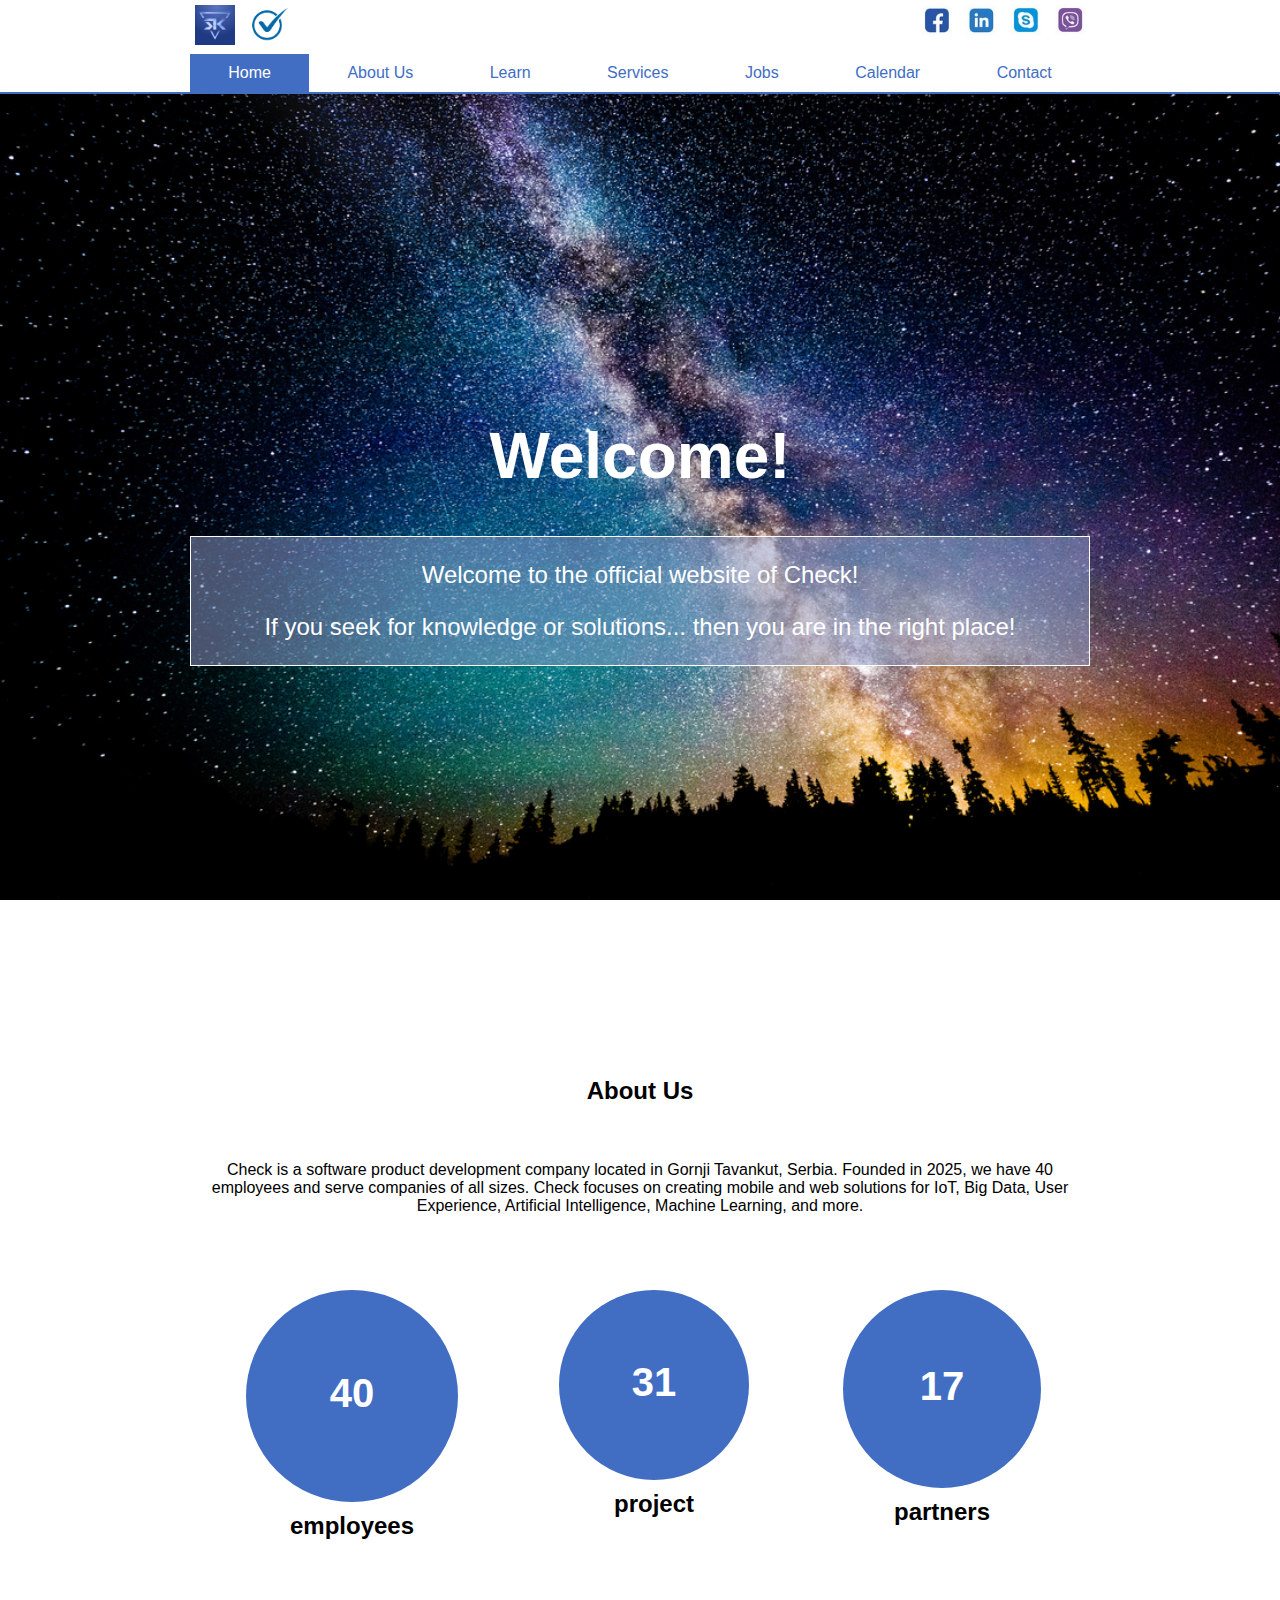
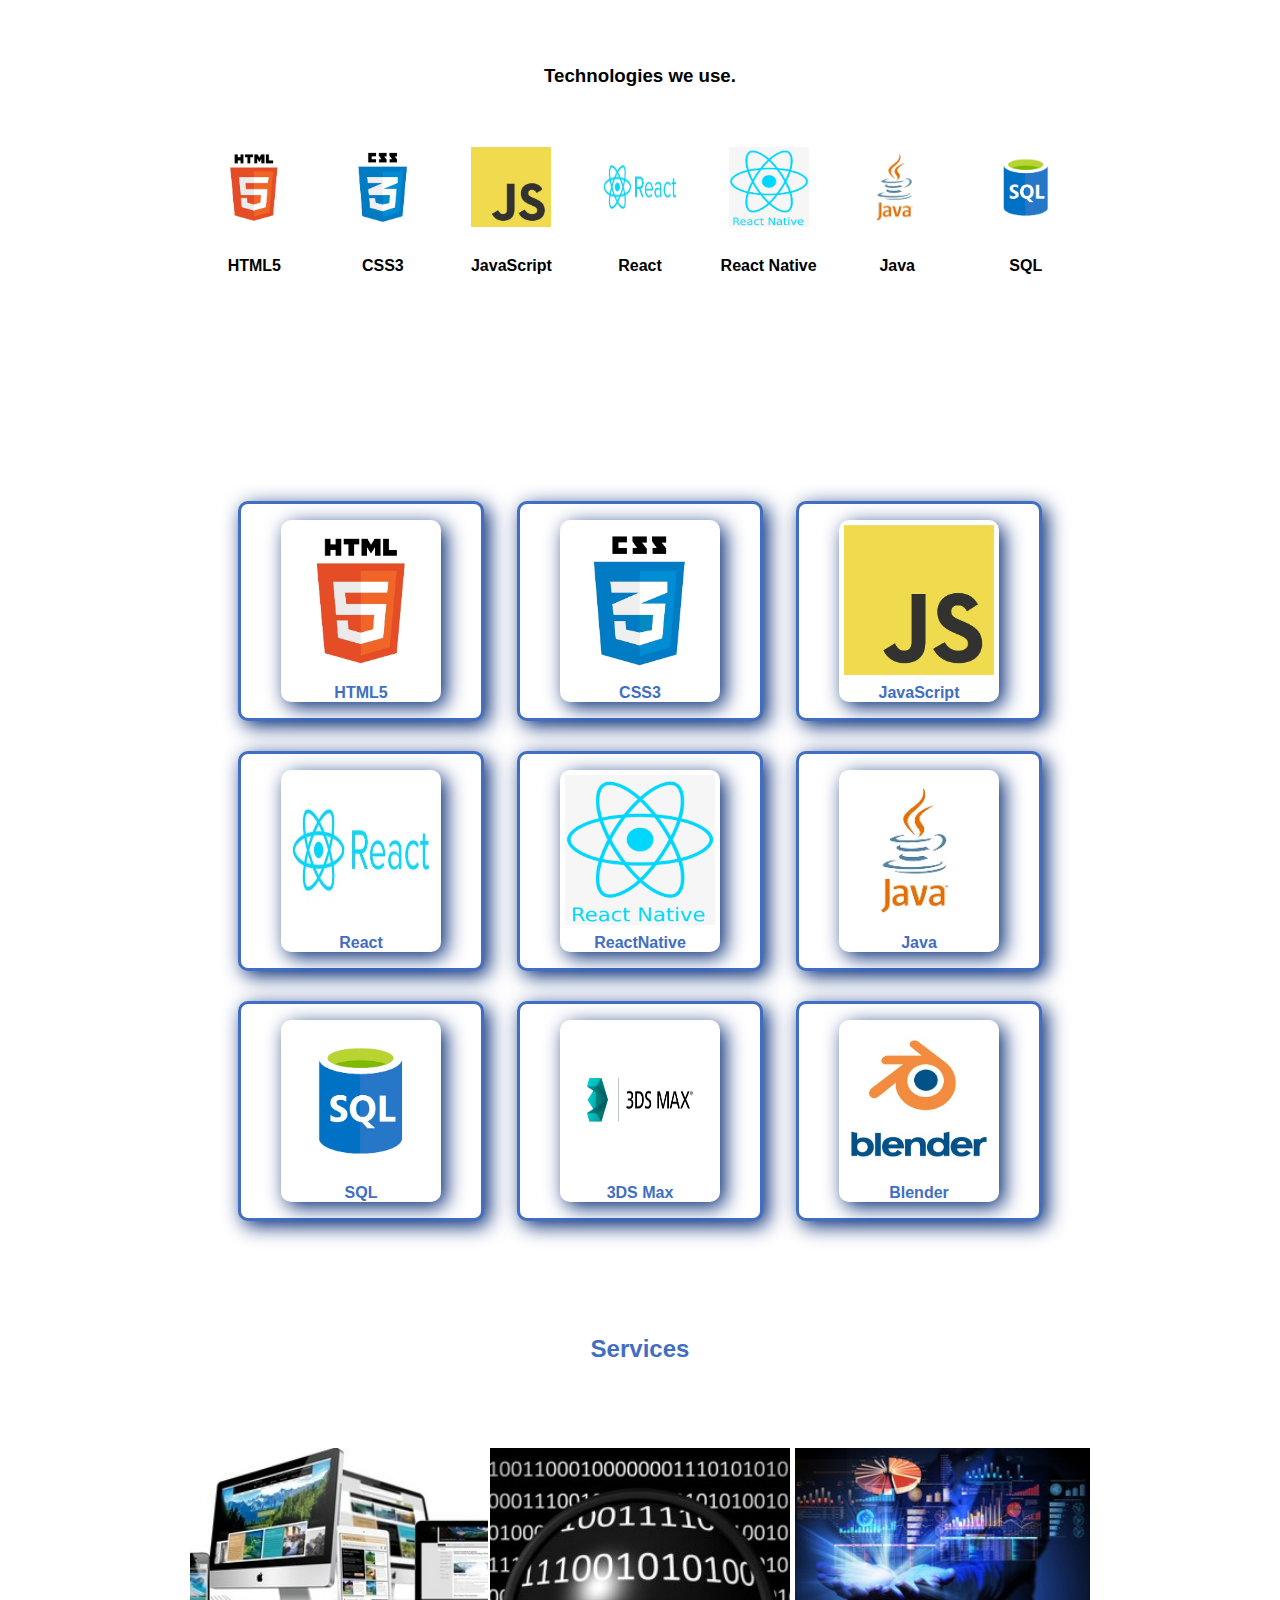
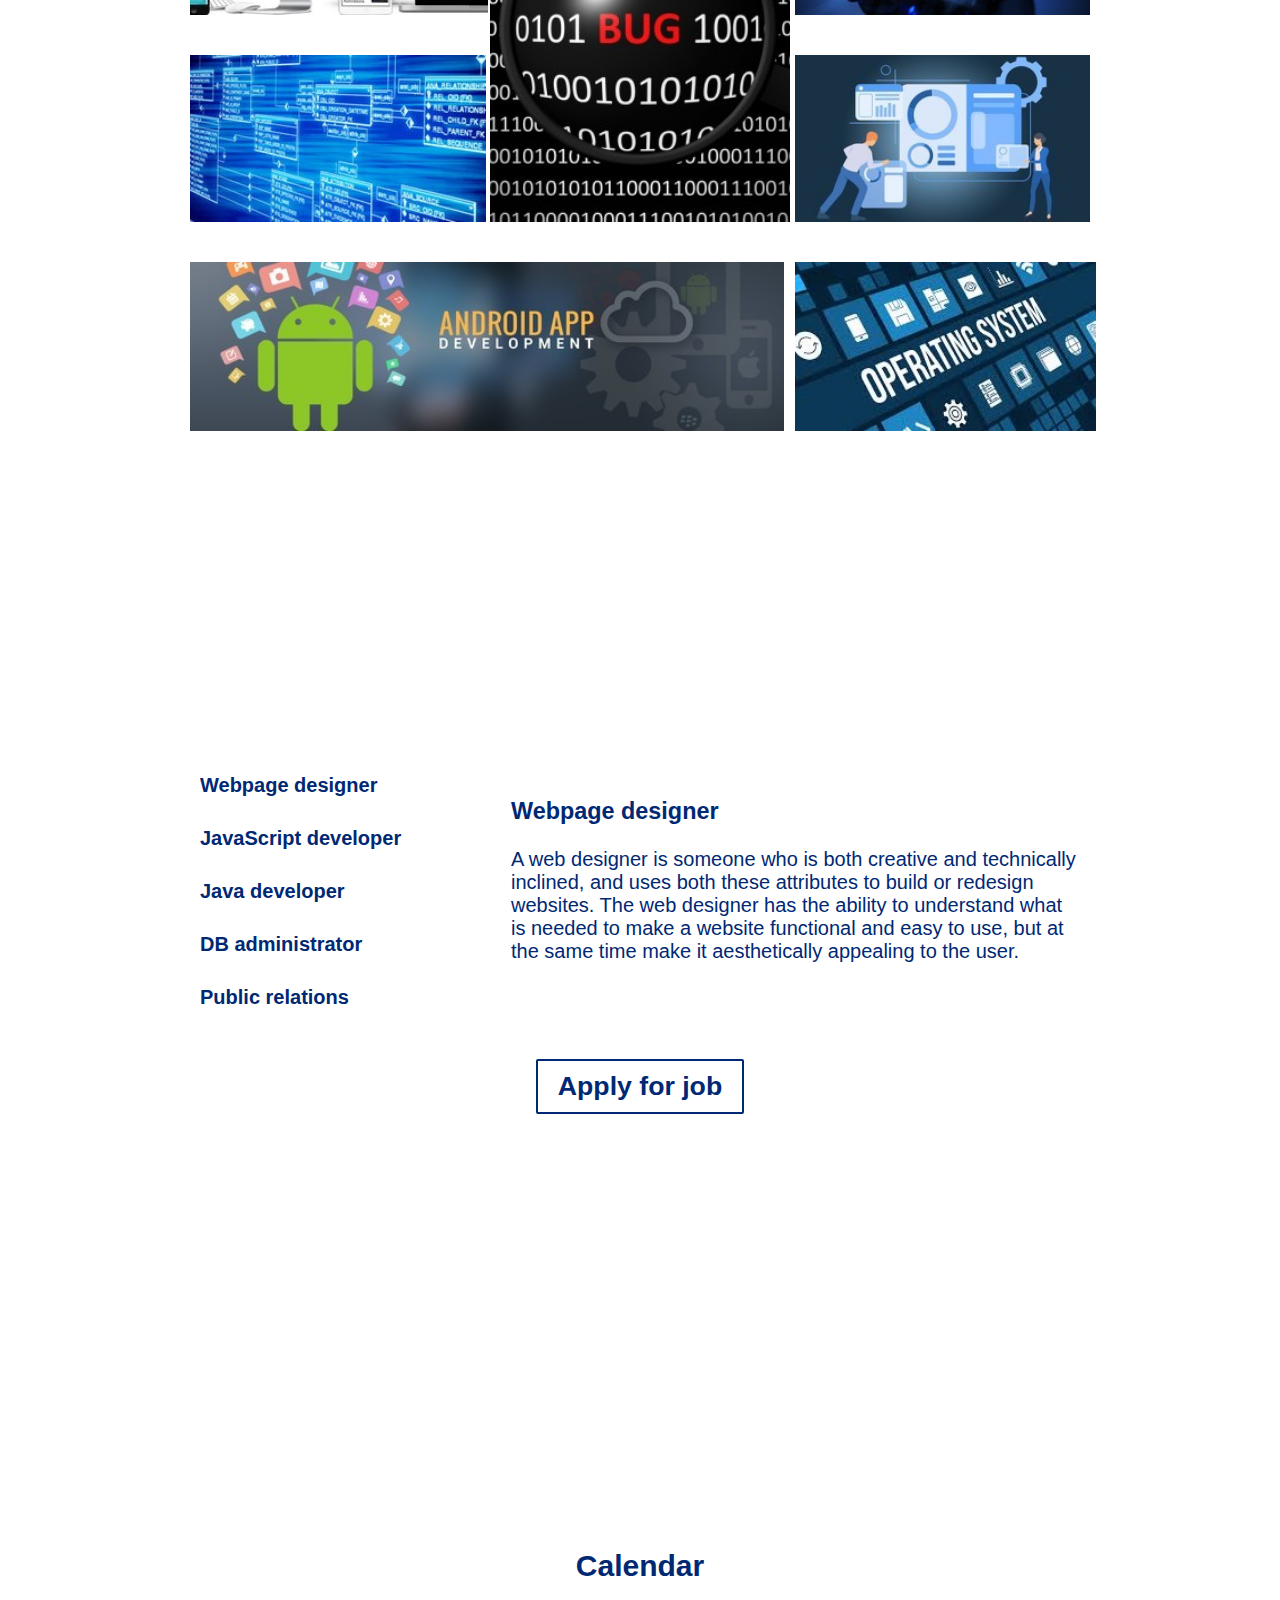
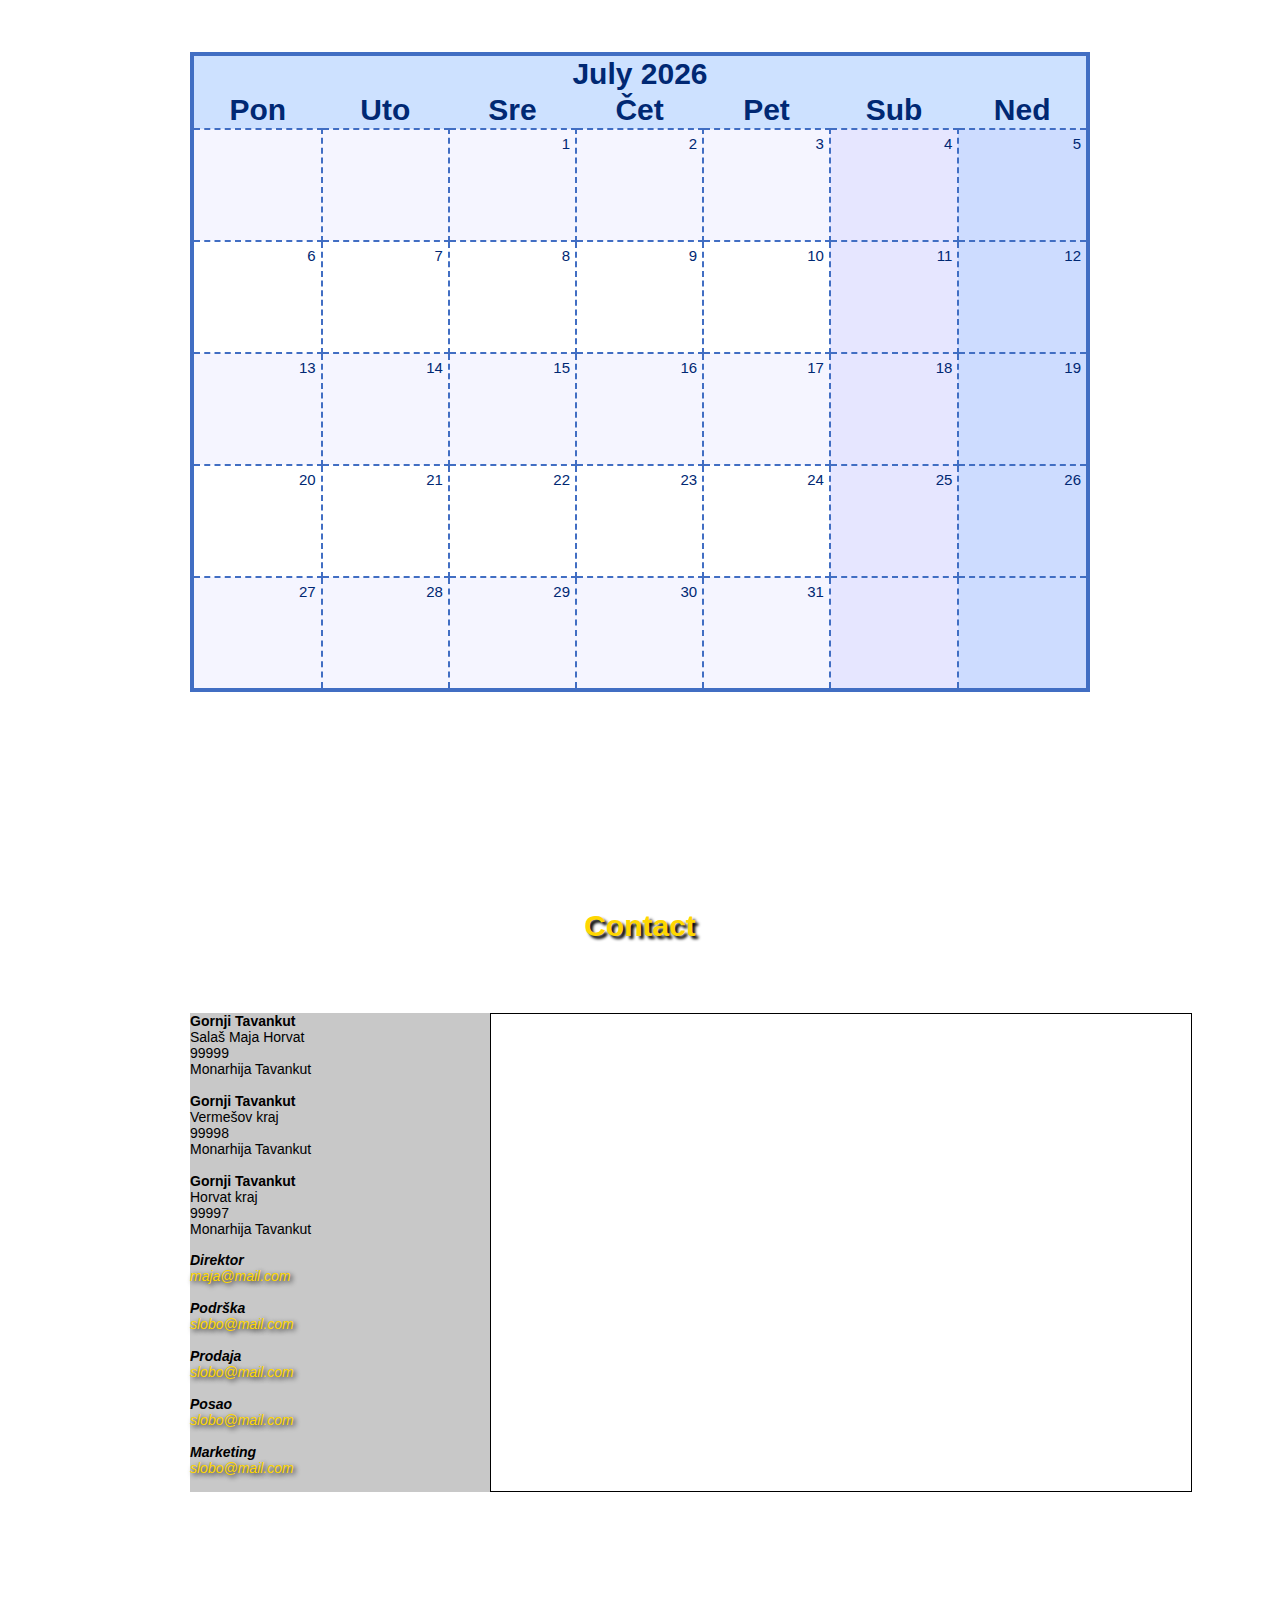
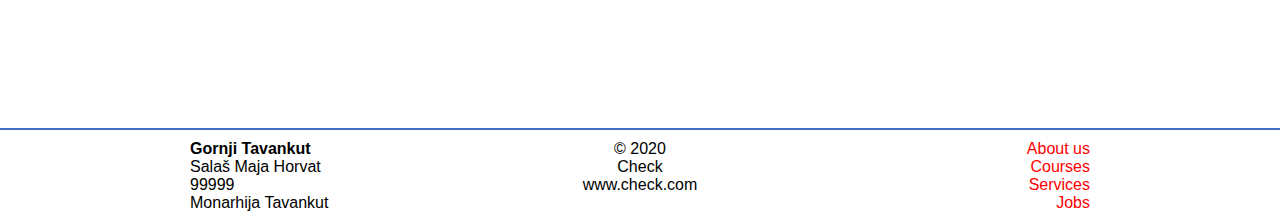
<file: index.html>
<!DOCTYPE html>
<html>
    <head>
        <title>Stranica</title>
        <meta charset="utf-8">
        <link rel="stylesheet" href="main.css">
    </head>
    <body>
       <div class="header">
           <div class="column">
                <div id="logo_i_social">
                    <div id="logo">
                        <img alt="logo" src="pic/skLogo.jpg">
                        <img alt="logo" src="pic/check.jpg">
                    </div>
                    <div id="social">
                        <a href="#"><img alt="facebook" src="pic/f.jpg"></a>
                        <a href="#"><img alt="twiter" src="pic/li.jpg"></a>
                        <a href="#"><img alt="skype" src="pic/s.jpg"></a>
                        <a href="#"><img alt="viber" src="pic/v.jpg"></a>
                    </div>
                </div>
                <nav id="main_nav">
                    <div>
                        <a href="#" class="activ">Home</a>
                    </div>
                    <div>
                        <a href="#about">About Us</a>
                    </div>
                    <div>
                        <a href="#learn">Learn</a>
                        <div>
                            <a href="#">HTML5</a>
                            <a href="#">CSS3</a>
                            <a href="#">JavaScript</a>
                            <a href="#">React</a>
                            <a href="#">ReactNative</a>
                            <a href="#">Java</a>
                            <a href="#">SQL</a>
                            <a href="#">3DS Max</a>
                            <a href="#">Blender</a>
                        </div>
                    </div>
                    <div>
                        <a href="#services">Services</a>
                        <div>
                            <a href="#">Creating websites</a>
                            <a href="#">Fixing bugs</a>
                            <a href="#">Data analysis</a>
                            <a href="#">Creating databases</a>
                            <a href="#">Testing software</a>
                            <a href="#">Creating android applications</a>
                            <a href="#">Repairing operating system</a>
                        </div>
                    </div>
                    <div>
                        <a href="#career">Jobs</a>
                        <div>
                            <a href="#">Webpage designer</a>
                            <a href="#">JavaScript developer</a>
                            <a href="#">Java developer</a>
                            <a href="#">DB administrator</a>
                            <a href="#">Public relations</a>
                        </div>
                    </div>
                    <div>
                        <a href="#calendar">Calendar</a> 
                    </div>
                    <div>
                        <a href="#contact">Contact</a> 
                    </div> 
                </nav>
           </div>
       </div>
       <div class="page" id="firstPage">
           <div class="column">
               <h1>Welcome!</h1>
               <div class="darkBox">
                    <p>Welcome to the official website of Check!</p>
                    <p>If you seek for knowledge or solutions... then you are in the right place!</p>
               </div>
           </div>
       </div> 
       <div class="page" id="about">
           <div class="column">
               <h2 class="aboutUs">About Us</h2>
               <p class="alignCenter">Check is a software product development company located in Gornji Tavankut, Serbia. Founded in 2025, we have 40 employees and serve companies of all sizes. Check focuses on creating mobile and web solutions for IoT, Big Data, User Experience, Artificial Intelligence, Machine Learning, and more.</p>
               <div class="circles">
                   <div class="circleHolder">
                        <div class="circle">40</div>
                        <div class="circleText">employees</div>
                   </div>
                   <div class="circleHolder">
                       <div class="circle">31</div>
                       <div class="circleText">project</div>
                    </div>
                    <div class="circleHolder">
                          <div class="circle">17</div>
                          <div class="circleText">partners</div> 
                    </div>
               </div>
               <h3 class="alignCenter">Technologies we use.</h3>
               <div class="tehnologies">
                    <div class="teh">
                        <img alt="HTML5" src="pic/HTML5.jpg">
                        <p>HTML5</p>
                    </div>
                    <div class="teh">
                        <img alt="CSS3" src="pic/CSS3.jpg">
                        <p>CSS3</p>
                    </div>
                    <div class="teh">
                        <img alt="JavaScript" src="pic/JavaScript.jpg">
                        <p>JavaScript</p>
                    </div>
                    <div class="teh">
                        <img alt="React" src="pic/React.jpg">
                        <p>React</p>
                    </div>
                    <div class="teh">
                        <img alt="React Native" src="pic/ReactNative.jpg">
                        <p>React Native</p>
                    </div>
                    <div class="teh">
                        <img alt="Java" src="pic/Java.jpg">
                        <p>Java</p>
                    </div>
                    <div class="teh">
                        <img alt="SQL" src="pic/SQL.jpg">
                        <p>SQL</p>
                    </div>
               </div>
           </div>
       </div> 
       <div class="page" id="learn">
           <div class="column">
                <h2 class="devCourses">Developer courses</h2>
                    <p>Click on window with program language or software you are interested in to get more informations.</p>
                <div class="courses">
                    <a href="#">
                        <div>
                            <figure>
                                <img alt="HTML5" src="pic/HTML5.jpg">
                                <figcaption>HTML5</figcaption>
                            </figure>
                        </div>
                    </a>
                    <a href="#">
                        <div>
                            <figure>
                                <img alt="CSS3" src="pic/CSS3.jpg">
                                <figcaption>CSS3</figcaption>
                            </figure>
                        </div>
                    </a>
                    <a href="#">
                        <div>
                            <figure>
                                <img alt="JavaScript" src="pic/JavaScript.jpg">
                                <figcaption>JavaScript</figcaption>
                            </figure>
                        </div>
                    </a> 
                </div>
                <div class="courses">
                    <a href="#">
                        <div>
                            <figure>
                                <img alt="React" src="pic/React.jpg">
                                <figcaption>React</figcaption>
                            </figure>
                        </div>
                    </a>
                    <a href="#">
                        <div>
                            <figure>
                                <img alt="ReactNative" src="pic/ReactNative.jpg">
                                <figcaption>ReactNative</figcaption>
                            </figure>
                        </div>
                    </a>
                    <a href="#">
                        <div>
                            <figure>
                                <img alt="Java" src="pic/Java.jpg">
                                <figcaption>Java</figcaption>
                            </figure>
                        </div>
                    </a>
                </div>
                <div class="courses">
                    <a href="#">
                        <div>
                            <figure>
                                <img alt="SQL" src="pic/SQL.jpg">
                                <figcaption>SQL</figcaption>
                            </figure>
                        </div>
                    </a>
                    <a href="#">
                        <div>
                            <figure>
                                <img alt="3DS Max" src="pic/3DSMax.jpg">
                                <figcaption>3DS Max</figcaption>
                            </figure>
                        </div>
                    </a>
                    <a href="#">
                        <div>
                            <figure>
                                <img alt="Blender" src="pic/blender.jpg">
                                <figcaption>Blender</figcaption>
                            </figure>
                        </div>
                    </a>
                </div>
           </div>
       </div> 
       <div class="page" id="services">
           <div class="column">
               <h2>Services</h2>
                <div class="base">
                    <div class="service" id="service1">
                        <img alt="service1" src="pic/website.jpg">
                        <div class="textHolder">
                            <p>Creating<br />websites</p>
                        </div>
                        
                    </div>
                    <div class="service" id="service2">
                        <img alt="service2" src="pic/fixing.jpg">
                        <div class="textHolder">
                            <p>Fixing<br />bugs</p>
                        </div>
                    </div>
                    <div class="service" id="service3">
                        <img alt="service3" src="pic/dataAnalysis.jpg">
                        <div class="textHolder">
                            <p>Data<br />analysis</p>
                        </div>
                    </div>
                    <div class="service" id="service4">
                        <img alt="service4" src="pic/database.jpg">
                        <div class="textHolder">
                            <p>Creating<br />databases</p>
                        </div>
                    </div>
                    <div class="service" id="service5">
                        <img alt="service5" src="pic/testing.jpg">
                        <div class="textHolder">
                            <p>Testing<br />software</p>
                        </div>
                    </div>
                    <div class="service" id="service6">
                        <img alt="service6" src="pic/applications.jpg">
                        <div class="textHolder">
                            <p>Creating android<br />applications</p>
                        </div>
                    </div>
                    <div class="service" id="service7">
                        <img alt="service7" src="pic/os.jpg">
                        <div class="textHolder">
                            <p>Repairing<br />operating<br />system</p>
                        </div>
                    </div>
                </div>
           </div>
       </div>
       <div class="page" id="career">
           <div class="column">
               <h2>Career</h2>
               <div class="careerColumns">
                    <div class="jobList">
                        <label for="idJob1">Webpage designer</label>
                        <label for="idJob2">JavaScript developer</label>
                        <label for="idJob3">Java developer</label>
                        <label for="idJob4">DB administrator</label>
                        <label for="idJob5">Public relations</label>
                    </div>
                    <div class="jobDescriptions">
                        <input type="radio" name="jobItem" value="1" id="idJob1" checked>
                        <div class="jobDescription">
                            <h3>Webpage designer</h3>
                            <p>A web designer is someone who is both creative and technically inclined, and uses both these attributes to build or redesign websites. The web designer has the ability to understand what is needed to make a website functional and easy to use, but at the same time make it aesthetically appealing to the user.</p>
                        </div>
                        <input type="radio" name="jobItem" value="2" id="idJob2">
                        <div class="jobDescription">
                            <h3>JavaScript developer</h3>
                            <p>A JavaScript developer is responsible for implementing the front-end logic that defines the behavior of the visual elements of a web application. A JavaScript developer is also responsible for connecting this with the services that reside on the back-end. They are usually supported by back-end web developers, who are responsible for server-side application logic. JavaScript developers often work alongside other front-end web developers who specialize in markup and styling.</p>
                        </div>
                        <input type="radio" name="jobItem" value="3" id="idJob3">
                        <div class="jobDescription">
                            <h3>Java developer</h3>
                            <p>This Java developer job description template is optimized for posting in online job boards or careers pages and easy to customize for your company. Modify this Java job description to hire for other J2EE or Java programmer roles at your company.</p>
                        </div>
                        <input type="radio" name="jobItem" value="4" id="idJob4">
                        <div class="jobDescription">
                            <h3>DB administrator</h3>
                            <p>Database administrators (DBAs) are employees who work with technology, using specialized types of software to store and organize a company's data. This could include a variety of information, from confidential financial numbers, to payroll data, to customer shipping records. A DBA makes sure that data is available to users, and that it's kept secure from unauthorized access or accidental loss or corruption.</p>
                        </div>
                        <input type="radio" name="jobItem" value="5" id="idJob5">
                        <div class="jobDescription">
                            <h3>Public relations</h3>
                            <p>Public relations refers to the relationship between a company and the public. People working in public relations (PR) help a company project a positive image to the public in order to achieve its goals. If you are interested in a career in this field, read on for more information about PR job titles, descriptions, and career tips.</p>
                        </div>
                    </div>
               </div>
               <div class="jobApllyDiv">
                <a href="index2Form.html" class="jobApply">Apply for job</a>
            </div>
           </div>
        </div>
        <div class="page" id="calendar">
            <div class="column">
                <h2>Calendar</h2>
                     <table id=tableCalendar>
                        <thead>
                            <tr>
                                <th colspan="7" id="title"></th> 
                            </tr>
                            <tr>
                                <th>Pon</th>
                                <th>Uto</th>
                                <th>Sre</th>
                                <th>Čet</th>
                                <th>Pet</th>
                                <th>Sub</th>
                                <th>Ned</th>
                            </tr>
                        </thead>
                        <tbody id="days">
                            
                        </tbody>
                     </table>
                     
            </div>
         </div>
       <div class="page" id="contact">
            <div class="column">
                <h2>Contact</h2>
                <div class="contactRegion">
                    <div class="contactAddress">
                        <strong>Gornji Tavankut</strong><br />
                        Salaš Maja Horvat<br />
                        99999<br />
                        Monarhija Tavankut<br />
                        <br />
                        <strong>Gornji Tavankut</strong><br />
                        Vermešov kraj<br />
                        99998<br />
                        Monarhija Tavankut<br />
                        <br />
                        <strong>Gornji Tavankut</strong><br />
                        Horvat kraj<br />
                        99997<br />
                        Monarhija Tavankut
                    </div>
                    <div class="contactMails">
                        <strong>Direktor</strong><br />
                        <a class="goldLink" href="mailto:maja@mail.com">maja@mail.com</a><br />
                        <br />
                        <strong>Podrška</strong><br />
                        <a class="goldLink" href="mailto:slobo@mail.com">slobo@mail.com</a><br />
                        <br />
                        <strong>Prodaja</strong><br />
                        <a class="goldLink" href="mailto:slobo@mail.com">slobo@mail.com</a><br />
                        <br />
                        <strong>Posao</strong><br />
                        <a class="goldLink" href="mailto:slobo@mail.com">slobo@mail.com</a><br />
                        <br />
                        <strong>Marketing</strong><br />
                        <a class="goldLink" href="mailto:slobo@mail.com">slobo@mail.com</a><br />
                        <br />
                    </div>
                    <iframe class="contactMap" width="700" height="477" frameborder="0" scrolling="no" marginheight="0" marginwidth="0" src="https://www.openstreetmap.org/export/embed.html?bbox=19.442195892333988%2C46.04021847087266%2C19.476592540740967%2C46.05353291858443&amp;layer=mapnik&amp;marker=46.04687609587927%2C19.459394216537476" style="border: 1px solid black"></iframe><br/>
                </div>
           </div>
       </div>
       <div class="footer">
        <div class="column">
            <div class="footerColumn alignLeft">
                <strong>Gornji Tavankut</strong><br />
                        Salaš Maja Horvat<br />
                        99999<br />
                        Monarhija Tavankut
            </div>
            <div class="footerColumn alignCenter">
                &copy; 2020<br />
                Check<br />
                www.check.com
            </div>
            <div class="footerColumn alignRight">
                <a class="redLink" href="#about">About us</a><br />
                <a class="redLink" href="#learn">Courses</a><br />
                <a class="redLink" href="#services">Services</a><br />
                <a class="redLink" href="#career">Jobs</a><br />
            </div>
        </div>
       </div>
       <script src="javaScript.js"></script>
    </body>
</html>
</file>
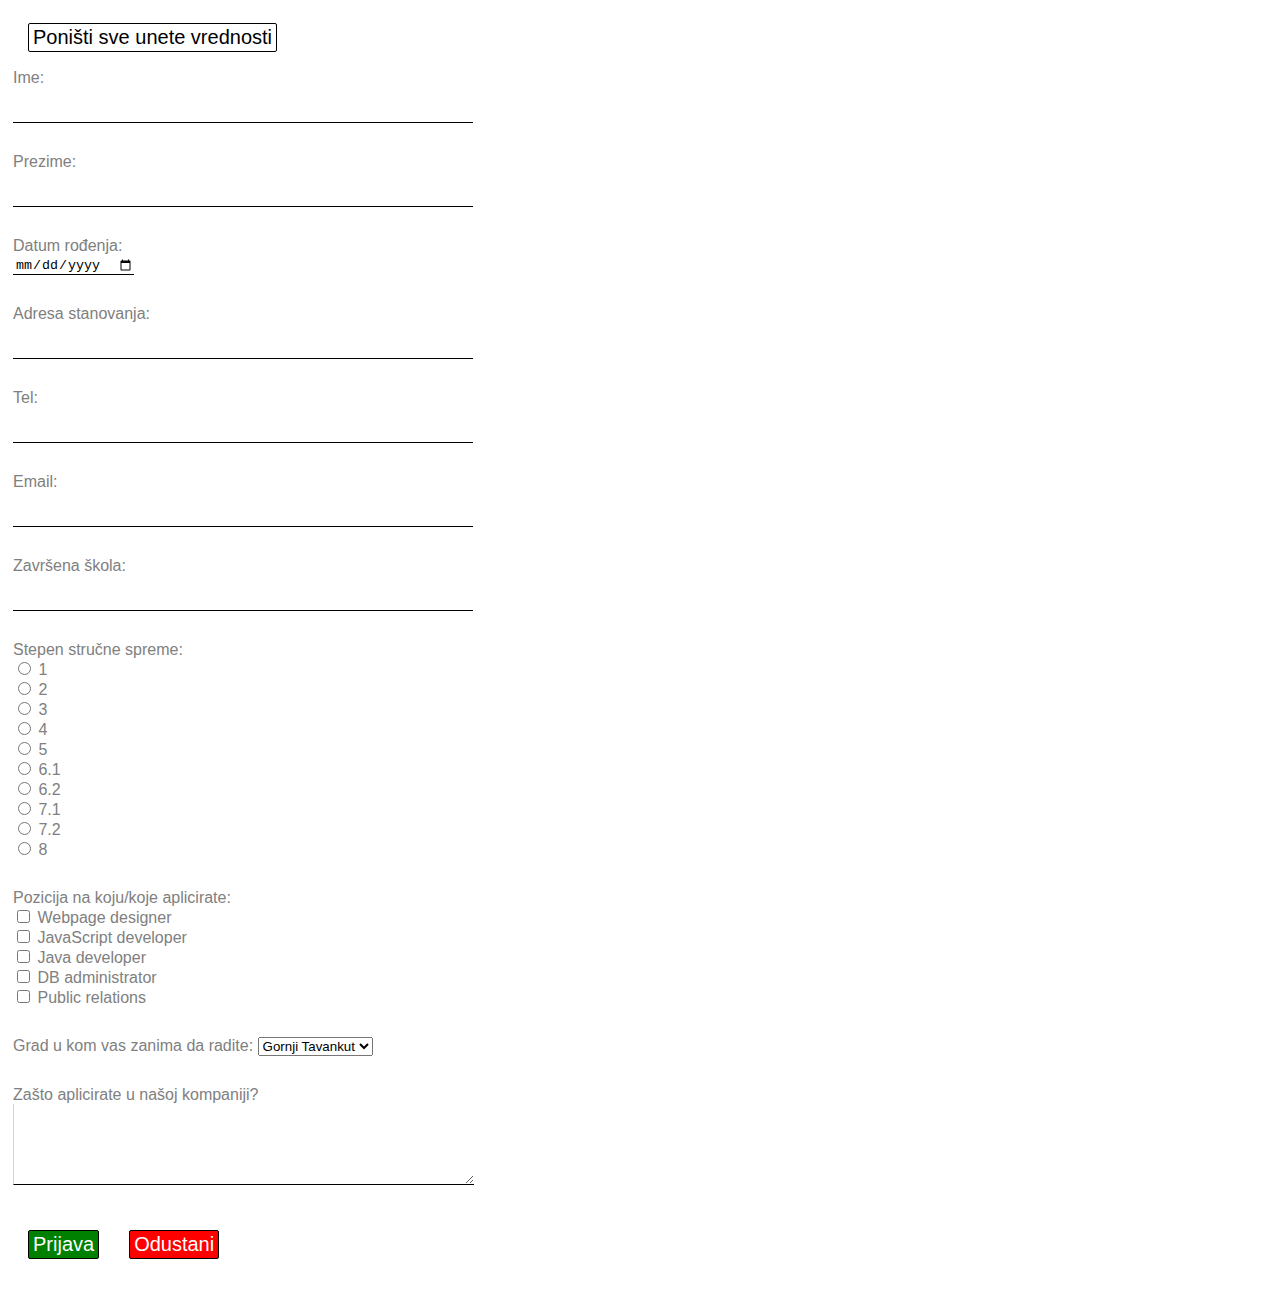
<file: index2Form.html>
<!DOCTYPE html>
<html>
    <head>
        <title>Stranica2formular</title>
        <meta charset="utf-8">
        <link rel="stylesheet" href="main2Form.css">
    </head>
    <body>

        <div class="form">
            <a href="index2Form.html" class="button">Poništi sve unete vrednosti</a>
            <div class="inputCollum">
                <label>Ime:</label>
                <input type="text" minlength="2" maxlength="50">
            </div>
            <div class="inputCollum">
                <label>Prezime:</label>
                <input type="text" minlength="2" maxlength="50">
            </div>
            <div class="inputCollum">
                <label>Datum rođenja:</label>
                <input type="date">
            </div>
            <div class="inputCollum">
                <label>Adresa stanovanja:</label>
                <input type="text" minlength="2" maxlength="100">
            </div>
            <div class="inputCollum">
                <label>Tel:</label>
                <input type="tel" >
            </div>
            <div class="inputCollum">
                <label>Email:</label>
                <input type="email">
            </div>
            <div class="inputCollum">
                <label>Završena škola:</label>
                <input type="text" minlength="2" maxlength="100">
            </div>
            <div class="inputCombined">
                <label>Stepen stručne spreme:</label><br />
                <input type="radio" name="stepenStrucneSpreme" id="sss1" value="1">
                <label for="sss1">1</label><br />
                <input type="radio" name="stepenStrucneSpreme" id="sss2" value="2">
                <label for="sss2">2</label><br />
                <input type="radio" name="stepenStrucneSpreme" id="sss3" value="3">
                <label for="sss3">3</label><br />
                <input type="radio" name="stepenStrucneSpreme" id="sss4" value="4">
                <label for="sss4">4</label><br />
                <input type="radio" name="stepenStrucneSpreme" id="sss5" value="5">
                <label for="sss5">5</label><br />
                <input type="radio" name="stepenStrucneSpreme" id="sss6.1" value="6.1">
                <label for="sss6.1">6.1</label><br />
                <input type="radio" name="stepenStrucneSpreme" id="sss6.2" value="6.2">
                <label for="sss6.2">6.2</label><br />
                <input type="radio" name="stepenStrucneSpreme" id="sss7.1" value="7.1">
                <label for="sss7.1">7.1</label><br />
                <input type="radio" name="stepenStrucneSpreme" id="sss7.2" value="7.2">
                <label for="sss7.2">7.2</label><br />
                <input type="radio" name="stepenStrucneSpreme" id="sss8" value="8">
                <label for="sss8">8</label><br />
            </div>
            <div class="inputCombined">
                <label>Pozicija na koju/koje aplicirate:</label><br />
                <input type="checkbox" name="webDesigner" id="job1" value="webDesigner">
                <label for="job1">Webpage designer</label><br />
                <input type="checkbox" name="javaScript" id="job2" value="javaScript">
                <label for="job2">JavaScript developer</label><br />
                <input type="checkbox" name="Java" id="job3" value="Java">
                <label for="job3">Java developer</label><br />
                <input type="checkbox" name="dataBase" id="job4" value="dataBase">
                <label for="job4">DB administrator</label><br />
                <input type="checkbox" name="publicRelations" id="job5" value="publicRelations">
                <label for="job5">Public relations</label><br />           
            </div>
            <div class="inputCombined">
                <label>Grad u kom vas zanima da radite:</label>
                <select>
                    <option value="GT">Gornji Tavankut</option>
                    <option value="DT">Donji Tavankut</option>
                    <option value="SU">Subotica</option>
                    <option value="NS">Novi Sad</option>
                    <option value="BG">Beograd</option>
                </select>
            </div>
            <div class="inputCollum">
                <label>Zašto aplicirate u našoj kompaniji?</label>
                <textarea rows="4" minlength="2" maxlength="5000"></textarea>
            </div>
            <button class="button green">Prijava</button><a href="index.html#career" class="button red">Odustani</a>  
        </div>
    </body>
</html>
</file>
<file: main.css>
html {
    scroll-behavior: smooth;
}

body{
   margin: 0px; 
   padding: 0px;
   font-family: Calibri, sans-serif;
}
.header {
    border-bottom: 2px solid rgb(65, 110, 195);
}

.page {
    
}

.column {
    width: 900px;
    margin: 0px auto;
}
.page .column {
    height: 100vh;
}

#logo_i_social {
    display: flex;
}

#logo {
    flex-grow: 1;
}

#logo img {
    height: 40px;
    width: 40px;
    margin: 5px;
}

#social {
    flex-basis: 0;
    flex-grow: 1;
    text-align: right;
}

#social a {
    text-decoration: none;
}

#social a img {
    height: 30px;
    width: 30px;
    margin: 5px;
}

#main_nav {
    display: flex;
}

#main_nav > div {
    flex-grow: 1;
    position: relative;
}

#main_nav > div > a {
    display: block;
    text-align: center;
    text-decoration: none;
    color:  rgb(65, 110, 195);
    padding: 10px 0px;
    transition: 200ms;
}

#main_nav  div a:hover,
#main_nav  div a.activ {
    background:  rgb(65, 110, 195);
    color: white;
}

#main_nav > div > div > a {
    display: block;
    border-bottom: 1px solid rgb(65, 110, 195);
    border-top: 1px solid rgb(65, 110, 195);
    text-align: left;
    text-decoration: none;
    background:  white;
    color: rgb(65, 110, 195);
    padding: 10px 010px;
    transition: 200ms;
}

#main_nav > div > div > a:hover{
    background:  rgb(65, 110, 195);
    color: white;
}

#main_nav > div > div {
    display: none;
    position: absolute;
    min-width: 150px;
}

#main_nav > div:hover > div {
    display: block;
}

#firstPage {
    text-align: center;
    color: white;
    background-image: url(pic/galaxy.jpeg);
    background-size: cover;
    background-attachment: fixed;
}

#firstPage h1 {
    font-size: 48pt;
    margin-top: 0px;
    padding-top: calc(50vh - 125px);
}

.darkBox {
    background-color:  rgba(145, 160, 205, 0.5);
    border: 1px solid white;
    font-size: 24px;
}

#learn {
    background-image: url(pic/developer.jpg);
    background-size: cover;
    background-attachment: fixed;
}

.alignCenter {
    text-align: center;
}

.circles {
    display: flex;
    margin: 50px 0px 100px 0px;
    padding: 25px 0px;
}

.circleHolder {
    flex-grow: 1;
    text-align: center;
}

.circle {
    background: rgb(65, 110, 195);
    color: white;
    font-size: 40px;
    font-weight: bold;
    display: inline-block;
    padding: 25%;
    width: 50px;
    height: 50px;
    border-radius: 50%;
}

.circleText {
    font-size: 24px;
    font-weight: bold;
    margin-top: 10px;
}

.tehnologies {
    display: flex;
    margin: 50px 0px;
}
.teh {
    flex-grow: 1;
    text-align: center;
}

.teh img {
    height: 80px;
    width: 80px;
    margin: 10px;
}

.teh p {
    font-weight: bold;
}

.aboutUs {
    text-align: center;
    padding-top: calc(50vh - 43vh);
    padding-bottom: calc(50vh - 46vh);
}

#learn {
    color:white;
}

#learn h2 {
    text-align: center;
    padding-top: calc(50vh - 46vh);
    padding-bottom: calc(50vh - 49vh);
}

#learn p {
    font-size: large;
    text-align: center;
    padding-top: 10px;
    padding-bottom: 10px;
    text-shadow: 0px 0px 20px 30px rgb(0, 40, 115);
    font-weight: bold;
}

.courses {
    display: flex;
    padding: 15px;
    justify-content: space-evenly;
    
}

.courses > div {
    flex-grow: 1;
    text-align: center;
}

#learn img {
        height: 150px;
        width: 150px;
        margin: 5px;
    }

#learn a {
    text-decoration: none;
    color:rgb(65, 110, 195);
    font-weight: bold;
    text-align: center;
    background-color: white;
    border: 3px solid rgb(65, 110, 195);
    border-radius: 10px;
    box-shadow: 5px 5px 20px rgb(0, 40, 115);
    transition: 400ms;
}

.courses figure {
    border-radius: 10px;
    box-shadow: 5px 5px 20px rgb(0, 40, 115);
}

#learn a :hover {
    color: rgb(0, 35, 100);
    text-shadow: 5px 5px 20px rgb(0, 40, 115);
    letter-spacing: 2px;
}

#services h2 {
    padding-top: calc(50vh - 41vh);
    padding-bottom: calc(50vh - 45vh);
    text-align: center;
    color: rgb(65, 110, 195);
}



.base {
    margin-top: 40px;
    height: 500px;
    display: grid;
    grid-template:  "a b c"
                    "d b e"
                    "f f g";
    align-content:  space-between;
    justify-content: space-between;
}

#service1 {
    grid-area: a;
}

#service2 {
    grid-area: b;
}

#service3 {
    grid-area: c;
}

#service4 {
    grid-area: d;
}

#service5 {
    grid-area: e;
}

#service6 {
    grid-area: f;
}

#service7 {
    grid-area: g;
}

.service{
    display: grid;
    grid-template: "region";
    align-content: stretch;
    justify-content: stretch;
    padding-bottom: 40px;
}

.service img {
    grid-area: region;
    justify-self: stretch;
    align-self: stretch;
}

.service .textHolder {
    grid-area: region;
    justify-self: stretch;
    align-self: stretch;
    display: grid;
    align-content: center;
    justify-content: center;
    font-size: 20px;
    font-weight: bold;
    background-color: rgba(22, 70, 160, 0.9);
    color: white;
    opacity: 0.0;
    transition: 500ms;
    text-align: center;
}

.service:hover .textHolder {
    opacity: 1.0;
    box-shadow: 5px 5px 20px rgb(0, 40, 115);
}

#career {
    background-image: url(pic/building.jpg);
    background-size: cover;
    background-attachment: fixed;
}

#career h2 {
    padding-top: calc(50vh - 41vh);
    padding-bottom: calc(50vh - 45vh);
    text-align: center;
    color: white;
    font-size: 30px;
}

.careerColumns {
    display: flex;
}

.jobList {
    flex-grow: 1;
    flex-basis: 0;
}

.jobList > label:hover {
    background-color: rgb(0, 40, 115);
    color: white;
}

.jobDescriptions {
    flex-grow: 2;
    flex-basis: 0;
}

.jobApllyDiv {
    margin-top: 30px;
    display: flex;
    justify-content: center;
    align-items: center;
  }

.jobApply {
    display: inline-block;
    text-decoration: none;
    font-family: sans-serif;
    font-weight: bold;
    font-size: 20pt;
    border: 2px solid rgb(0, 40, 115);
    background-color: rgba(255, 255, 255, 0.9);
    color: rgb(0, 40, 115);
    padding: 10px 20px;
    margin: 15px;
    cursor: pointer;
    border-radius: 2px;
}

.jobApply:hover {
    background-color:  rgb(0, 40, 115);
    color:rgba(255, 255, 255, 0.9);
    border: 2px solid white;
    box-shadow: 5px 5px 5px rgb(0, 40, 115);
    text-shadow: 2px 2px 15px white;
}

.jobList label {
    display: block;
    margin-bottom: 10px;
    border: 1px solidwhite;
    background-color: rgba(255, 255, 255, 0.9);
    color: rgb(0, 40, 115);
    padding:  10px;
    font-weight: bold;
    font-size: 20px;
}

.jobDescriptions input {
    display: none;
}

.jobDescriptions .jobDescription {
    display: none;
}

.jobDescriptions input:checked+.jobDescription{
    display: block;
}

.jobDescription {
    margin-left: 10px;
    border: 1px solid white;
    background-color: rgba(255, 255, 255, 0.9);
    color: rgb(0, 40, 115);
    padding:  10px;
    font-size: 20px;
}

.jobApply {
    margin: auto;
    text-decoration: none;
    
}

#calendar {
    color: rgb(0, 40, 115);
}

#calendar h2 {
    padding-top: calc(50vh - 45vh);
    padding-bottom: calc(50vh - 45vh);
    text-align: center;
    font-size: 30px;
}

#tableCalendar {
    border: 4px solid rgb(65, 110, 195);
    border-collapse: collapse;
}

#tableCalendar thead tr th {
    font-size: 30px;
    background-color: rgb(205, 225, 255);
}

#tableCalendar tbody tr td {
    font-size: 15px;
    padding: 5px;
    width: 130px;
    height: 100px;
    /*background-color: rgb(240, 245, 255);*/
    border: 2px dashed rgb(65, 110, 195);
    text-align: right;
    vertical-align: top;
}

#tableCalendar tbody tr:nth-child(odd) td {
    background-color: rgb(245, 245, 255);}

#tableCalendar tbody tr td:nth-child(6) {
    background-color: rgb(230, 230, 255);
}

#tableCalendar tbody tr td:nth-child(7) {
    background-color: rgb(205, 220, 255);
}

#contact {
    background-image: url(pic/salas.jpg);
    background-size: cover;
    background-attachment: fixed;
}

#contact h2 {
    color: gold;
    padding-top: calc(50vh - 41vh);
    padding-bottom: calc(50vh - 45vh);
    text-align: center;
    font-size: 30px;
    text-shadow: 3px 3px 3px black;
}

.contactRegion {
    display: grid;
    grid-template: "address map"
                    "emails map";
    grid-template-columns: 300px 1fr;
}

.contactAddress {
    background-color: rgba(145, 145, 145, 0.5);
    grid-area: address;
    padding-bottom: 15px;
    font-size: 14px;
}

.contactMails {
    background-color: rgba(145, 145, 145, 0.5);
    font-style: italic;
    grid-area: emails;
    font-size: 14px;
}

.contactMap {
    grid-area: map;
}

.footer {
    border-top: 2px solid rgb(65, 110, 195);
}

.footer > .column {
    display: flex;
}

.footer .footerColumn {
    flex-grow: 1;
    flex-basis: 0;
    padding-top: 10px;
    padding-bottom: 10px;
}

.alignLeft {
    text-align: left;
}

.alignRight {
    text-align: right;
}

.redLink {
    text-decoration: none;
    color: red;
}

.redLink:hover {
    text-decoration: underline;
}

.goldLink {
    text-decoration: none;
    text-shadow: 2px 2px 5px black;
    color: gold;
}

.goldLink:hover {
    text-decoration: underline;
}
</file>
<file: main2Form.css>
body {
    font-family: sans-serif;
    color: grey;
}

label {
    font-size: 12pt;  
}

div {
    margin: 0px 0px 15px 5px;
}

.button {
    display: inline-block;
    text-decoration: none;
    font-family: sans-serif;
    font-size: 15pt;
    border: 1px solid black;
    background: transparent;
    color: black;
    padding: 2px 4px;
    margin: 15px;
    cursor: pointer;
    border-radius: 2px;
}

.button:hover {
    background-color: lightgrey;
    color: black;
}

.button.green {
    background-color: green;
    color: white;
}

.button.green:hover {
    background-color: white;
    color: green;
    border-color: green;
}

.button.red {
    background-color: red;
    color: white;
}

.button.red:hover {
    background-color: white;
    color: red;
    border-color: red;
}

.inputCollum {
    margin: 2px 0px 30px 0px;
    display: flex;
    flex-direction: column;
}

    .inputCollum > input[type="text"],
    .inputCollum > input[type="date"],
    .inputCollum > input[type="tel"],
    .inputCollum > input[type="email"],
    
    .inputCollum > textarea
     {
        border: none;
        border-bottom: 1px solid black;
        padding: 10px 5px;
        width: 450px;
    }

    .inputCollum > input[type="date"] {
        width: fit-content;
        padding: 2px 0px 0px 2px;
    }

    .inputCollum > textarea {
        border-left: 1px solid lightgrey;
    }

    .inputCollum > select {
        padding: 2px 2px;
        font-size: 12px;
        width: fit-content;
    }

.inputCombined {
    margin: 2px 0px 30px 0px;
    
}

    .inputCombin > input[type="checkbox"],
    .inputCombin > input[type="radio"]
    .inputCombin > select {
        margin-right: 10px;
    }

.inputCollum > input:invalid,
.inputCollum > textarea:invalid {
    background-color: rgb(255, 95, 95);
}
</file>
